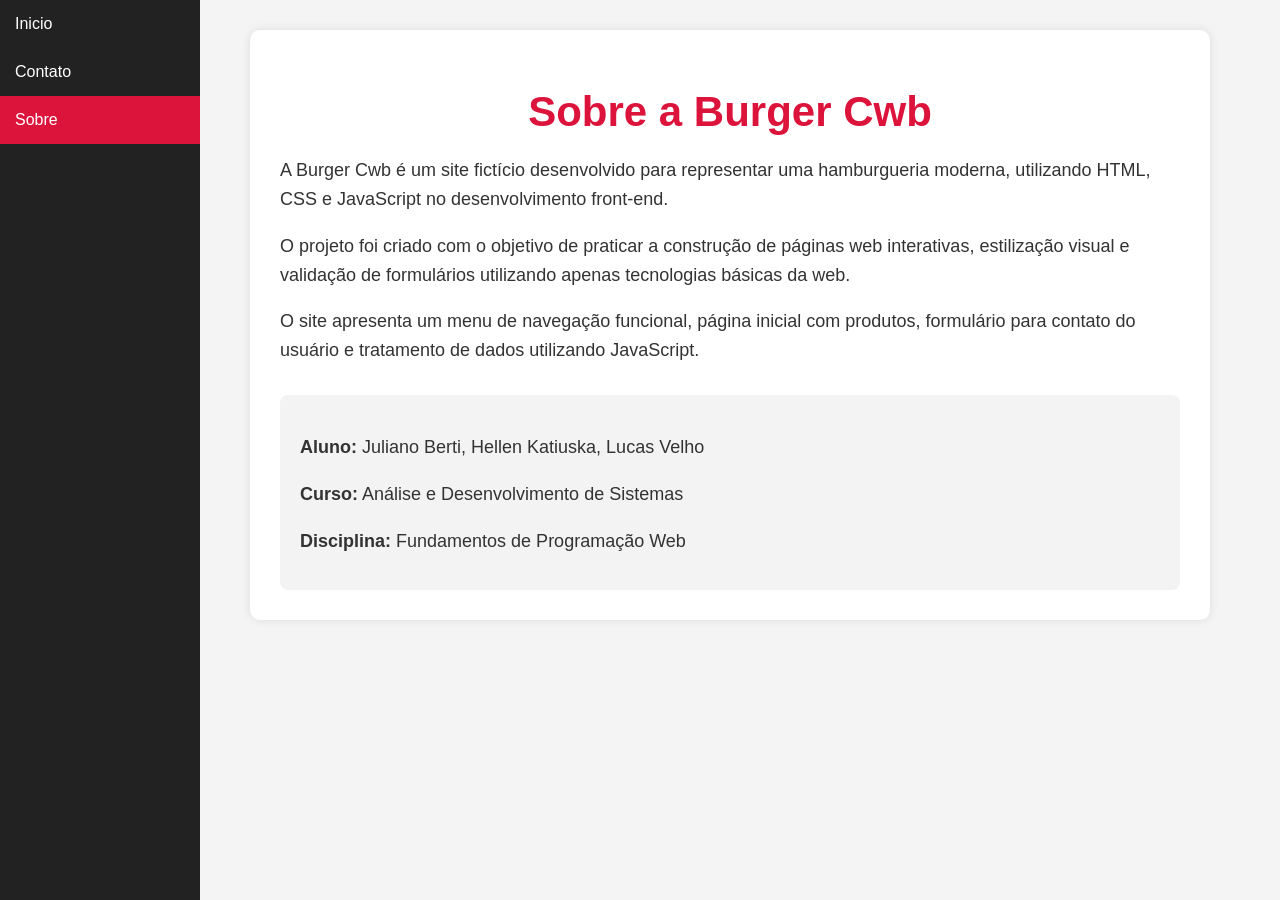
<file: html/about.html>
<!DOCTYPE html>
<html lang="pt-BR">

<head>
    <meta charset="UTF-8">
    <title>Sobre</title>

    <link rel="icon" type="image/png" href="/img/logo.png">
    <link rel="stylesheet" href="../css/style.css">
</head>

<body>

    
    <div class="sidebar">
        <a href="index.html">Inicio</a>
        <a href="form.html">Contato</a>
        <a class="active" href="about.html">Sobre</a>
    </div>

    
    <div class="content">

        <div class="about-box">

            <h1>Sobre a Burger Cwb</h1>

            <p>
                A Burger Cwb é um site fictício desenvolvido para representar uma hamburgueria moderna,
                utilizando HTML, CSS e JavaScript no desenvolvimento front-end.
            </p>

            <p>
                O projeto foi criado com o objetivo de praticar a construção de páginas web interativas,
                estilização visual e validação de formulários utilizando apenas tecnologias básicas da web.
            </p>

            <p>
                O site apresenta um menu de navegação funcional, página inicial com produtos,
                formulário para contato do usuário e tratamento de dados utilizando JavaScript.
            </p>

            <div class="about-info">
                <p><strong>Aluno:</strong> Juliano Berti, Hellen Katiuska, Lucas Velho</p>
                <p><strong>Curso:</strong> Análise e Desenvolvimento de Sistemas</p>
                <p><strong>Disciplina:</strong> Fundamentos de Programação Web</p>
            </div>

        </div>

    </div>

</body>
</html>
</file>
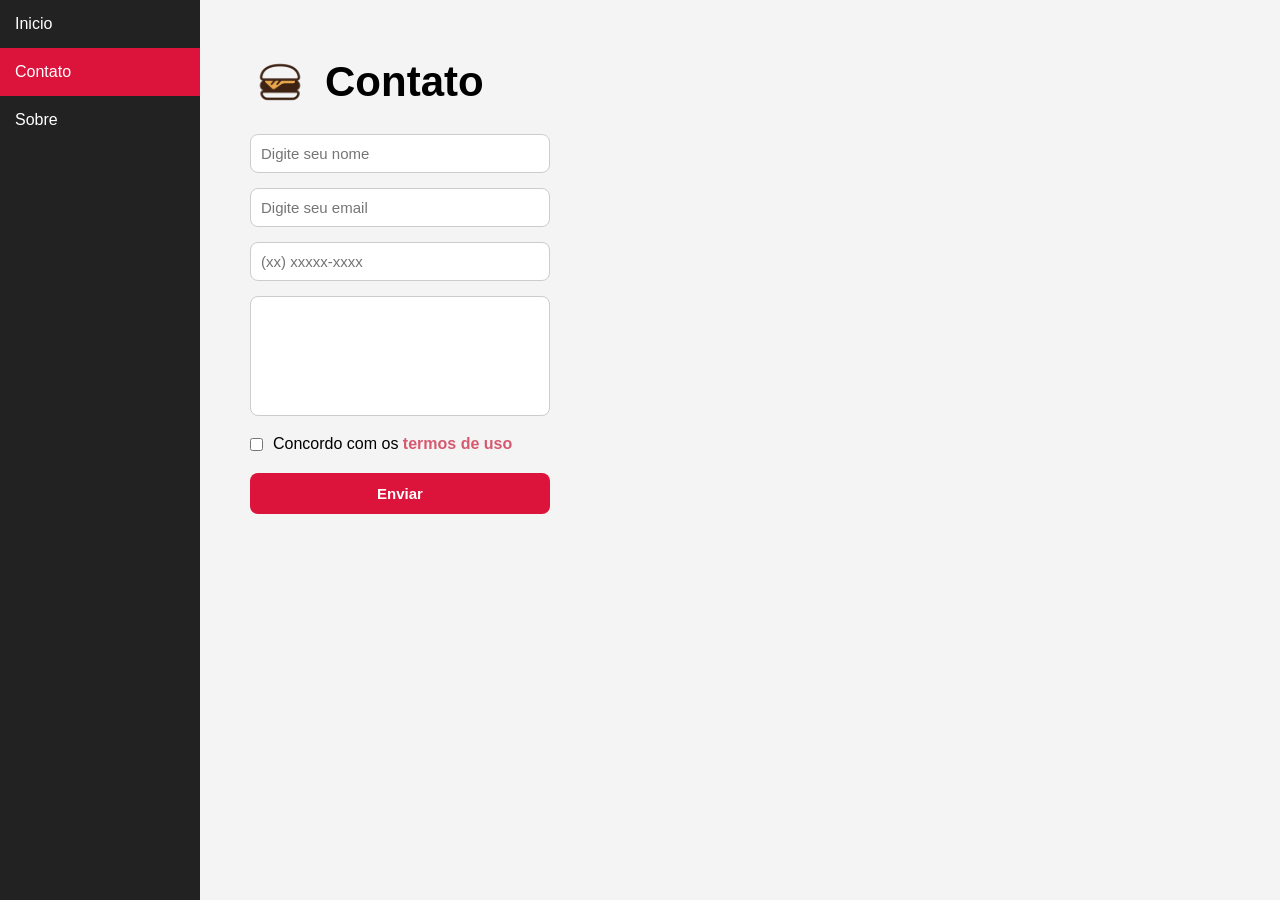
<file: html/form.html>
<!DOCTYPE html>
<html lang="pt-BR">

<head>
    <meta charset="UTF-8">
    <title>Contato</title>

    <link rel="icon" type="image/png" href="/img/logo.png">
    <link rel="stylesheet" href="/css/style.css">
</head>

<body>

<div class="sidebar">
    <a href="index.html">Inicio</a>
    <a class="active" href="form.html">Contato</a>
    <a href="about.html">Sobre</a>
</div>

<div class="content">

    <div class="titulo-logo">
    <img src="/img/logo.png" alt="Logo">
    <h1>Contato</h1>
</div>
    

    <form action="formAction.html" method="GET">

        <input type="text"
               name="nome"
               placeholder="Digite seu nome"
               required
               pattern="[A-Za-zÀ-ÿ\s]{3,50}">

        <input type="email"
               name="email"
               placeholder="Digite seu email"
               required>

        <input type="tel"
               name="telefone"
               id="telefone"
               placeholder="(xx) xxxxx-xxxx"
               required>

        <div class="form-group">
            <textarea 
                name="mensagem" 
                id="mensagem" 
                placeholder="Digite sua mensagem..." 
                required>
            </textarea>
        </div>
    <div class="checkbox-termos">
            <input type="checkbox" id="termos" required>
            <label for="termos"> Concordo com os <a href="#" onclick="return false;" class="link-termos">termos de uso</a></label>
    </div>
        <input type="submit" value="Enviar">

    </form>


</div>


</div>

<script src="/js/form.js"></script>

</body>
</html>
</file>
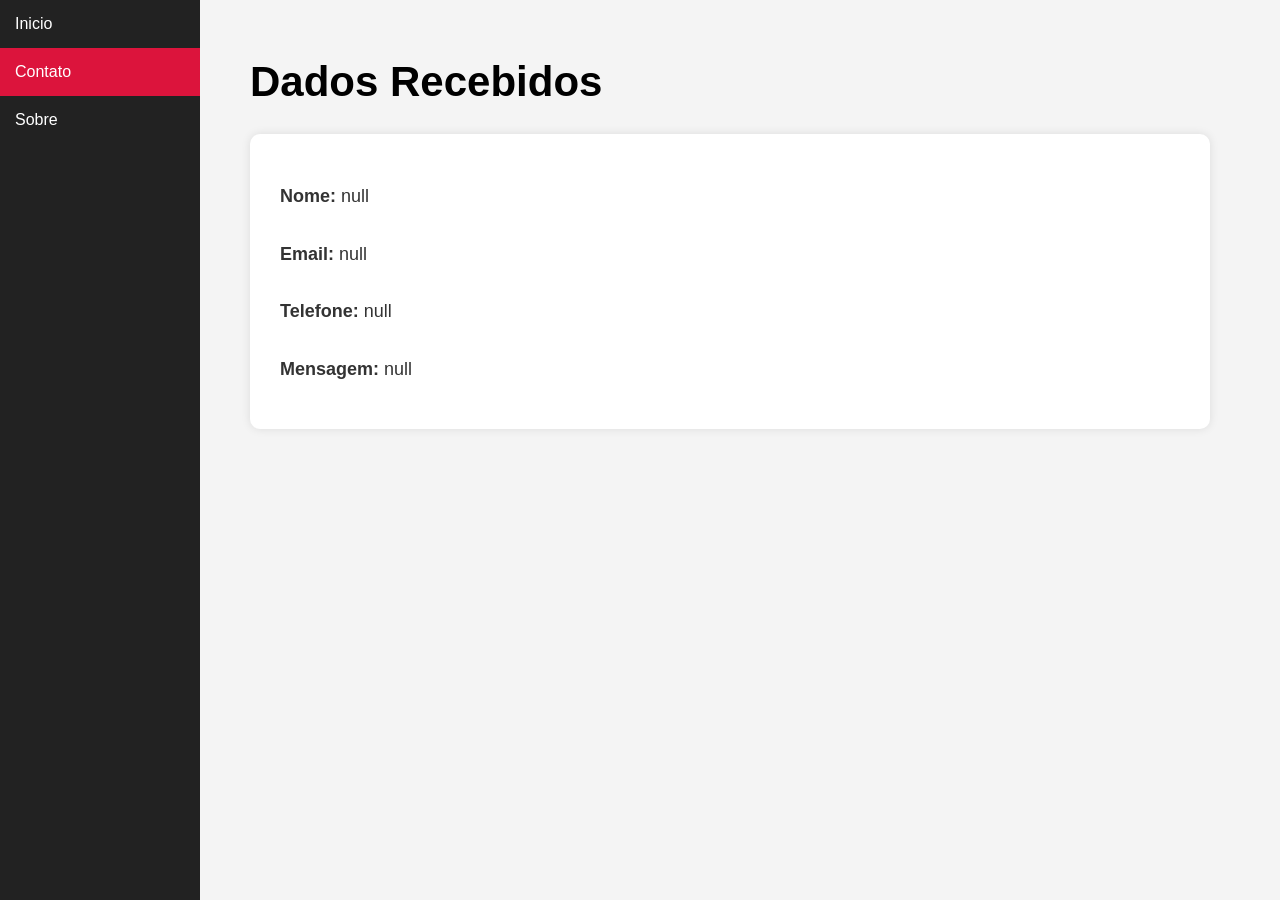
<file: html/formAction.html>
<!DOCTYPE html>
<html lang="pt-BR">

<head>
    <meta charset="UTF-8">
    <title>Dados Recebidos</title>

    <link rel="icon" type="image/png" href="/img/logo.png">
    <link rel="stylesheet" href="/css/style.css">
</head>

<body>

    <div class="sidebar">
        <a href="index.html">Inicio</a>
        <a class="active" href="form.html">Contato</a>
        <a href="about.html">Sobre</a>
    </div>

    <div class="content">

        <h1>Dados Recebidos</h1>

        <div class="about-box">

            <p id="resultado"></p>

        </div>

    </div>

    <script>

        const params = new URLSearchParams(window.location.search);

        const nome = params.get("nome");
        const email = params.get("email");
        const telefone = params.get("telefone");
        const mensagem = params.get("mensagem");

        document.getElementById("resultado").innerHTML =
        `
        <strong>Nome:</strong> ${nome} <br><br>

        <strong>Email:</strong> ${email} <br><br>

        <strong>Telefone:</strong> ${telefone} <br><br>

        <strong>Mensagem:</strong> ${mensagem}
        `;

    </script>

</body>
</html>
</file>
<file: css/style.css>
body{
    margin:0;
    font-family: Arial;
    background-color:#f4f4f4;
}

.titulo-logo{
    display: flex;
    align-items: center;
    gap: 15px;
}

.titulo-logo img{
    width: 60px;
    height: 60px;
    object-fit: contain;
}

.sidebar{
    width:200px;
    height:100%;
    background-color:#222;
    position:fixed;
}

h1 {
    font-size: 42px;
}

h2 {
    color: #333;
    margin-bottom: 30px;
}

.titulo-contato h1{
    font-size:40px;
}

.titulo-contato{
    display:flex;
    align-items:center;
    gap:12px;
}

.titulo-contato h1{
    font-size:40px;
    margin:0;
}

.titulo-contato .logo-topo{
    width:45px;
}

.sidebar a{
    display:block;
    color:white;
    padding:15px;
    text-decoration:none;
}

.sidebar a:hover{
    background-color:#444;
}

.active{
    background-color:crimson;
}

.content{
    margin-left:220px;
    padding:30px;
    max-width: 1200px;
}

.cards{
    display:flex;
    gap:20px;
    flex-wrap: wrap;
}

.card{
    width:250px;
    background:white;
    padding:10px;
    border-radius:10px;
    box-shadow:0 0 10px rgba(0,0,0,0.2);
}

.card img{
    width:100%;
    height:220px;
    object-fit:cover;
    border-radius:10px;
}

button{
    width:100%;
    padding:10px;
    margin-top:10px;
    background-color:crimson;
    color:white;
    border:none;
    cursor:pointer;
    font-size:15px;
    border-radius:8px;
    font-weight:bold;
    transition:0.3s;
}

button:hover{
    background-color:rgb(252, 28, 73);
    transform:scale(1.03);
}

.modal{
    display:none;
    position:absolute;
    top:30%;
    left:40%;
    background:white;
    padding:20px;
    border-radius:10px;
    box-shadow:0 0 10px rgba(0,0,0,0.3);
}

.close{
    cursor:pointer;
    color:red;
    font-weight:bold;
}

form{
    display:flex;
    flex-direction:column;
    width:300px;
}

.termo-destaque{
    color: crimson;
    font-weight: bold;
}

input{
    margin-bottom:15px;
    padding:10px;
    border-radius:8px;
    border:1px solid #ccc;
    font-size:15px;
}

input:focus{
    outline:none;
    border:1px solid crimson;
}

textarea{
    width:100%;
    height:120px;
    padding:12px;
    border-radius:8px;
    border:1px solid #ccc;
    resize:none;
    font-size:15px;
    font-family:Arial;
    margin-bottom:15px;
    box-sizing:border-box;
}

.checkbox-termos{
    display: flex;
    align-items: center;
    gap: 10px;
    margin-bottom: 20px;
}

.checkbox-termos input[type="checkbox"]{
    width: auto;
    margin: 0;
}

.link-termos{
    color: #d65a6f;
    text-decoration: none;
    font-weight: bold;
}

.link-termos:hover{
    color: crimson;
    text-decoration: underline;
}


textarea:focus{
    outline:none;
    border:1px solid crimson;
}

input[type="submit"]{
    background-color:crimson;
    color:white;
    border:none;
    padding:12px;
    border-radius:8px;
    cursor:pointer;
    font-size:15px;
    font-weight:bold;
    transition:0.3s;
}

input[type="submit"]:hover{
    background-color:rgb(252, 28, 73);
    transform:scale(1.03);
}

.descricao{
    text-align:center;
    padding:10px;
    font-size:15px;
    color:#333;
}

.about-box{
    background-color:white;
    padding:30px;
    border-radius:10px;
    box-shadow:0px 0px 10px rgba(0,0,0,0.1);
    max-width:900px;
}

.about-box h1{
    color:crimson;
    margin-bottom:20px;
    text-align:center;
}

.about-box p{
    font-size:18px;
    line-height:1.6;
    color:#333;
    margin-bottom:15px;
}

.about-info{
    margin-top:30px;
    background-color:#f3f3f3;
    padding:20px;
    border-radius:8px;
}
</file>
